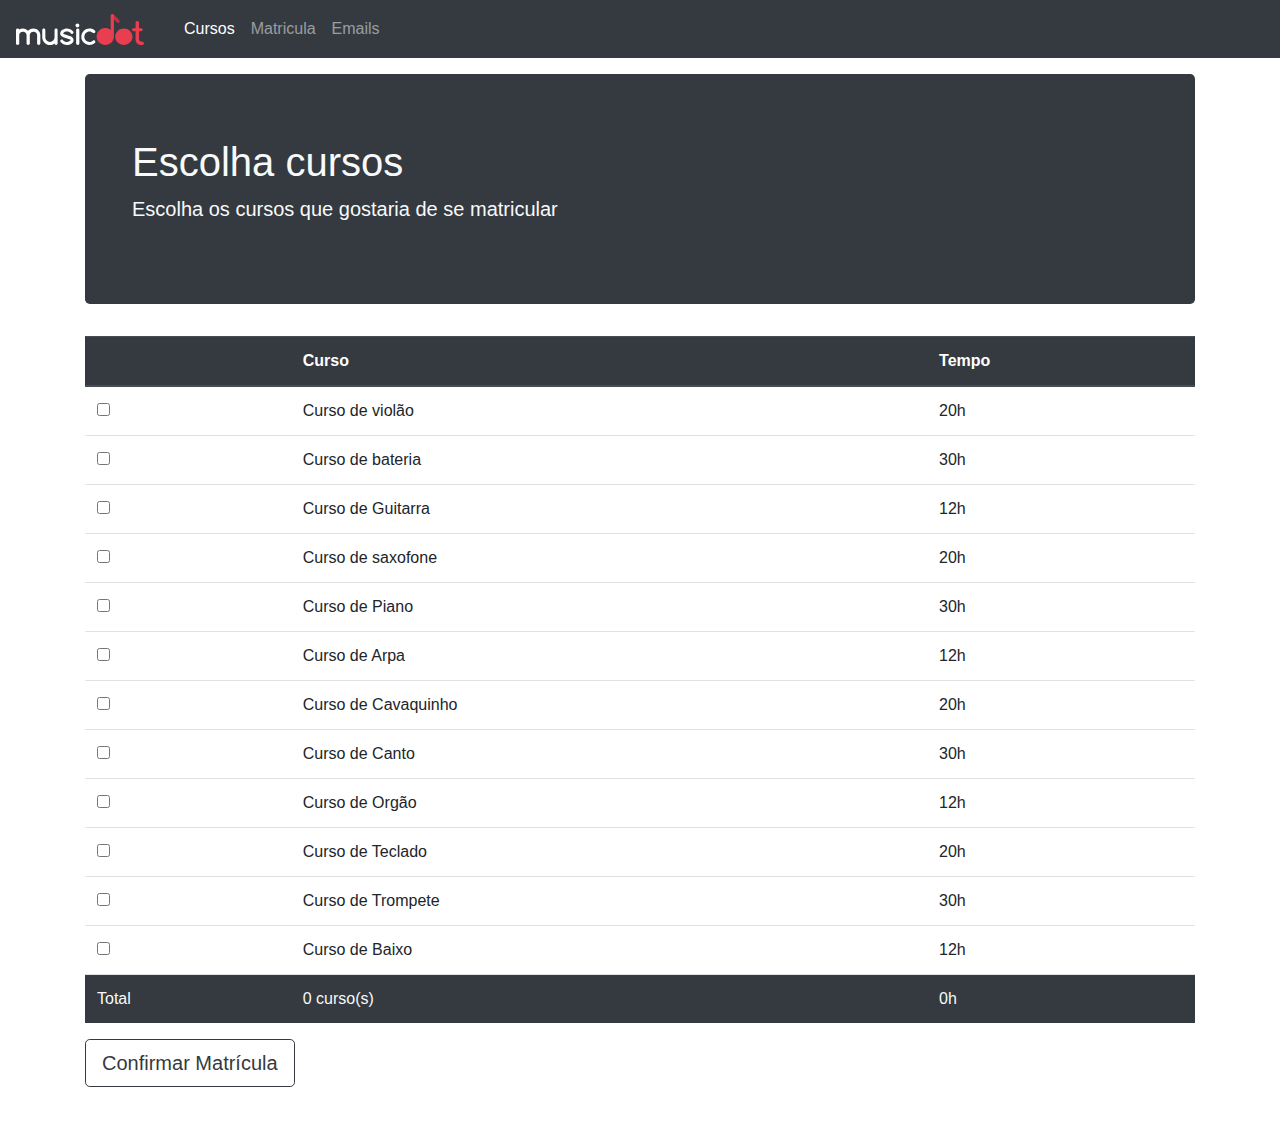
<file: matricula.html>
<!DOCTYPE html>
<html>
<head>
	<meta charset="utf-8">
	<meta name="viewport" content="width=device-width">
	<title>Matricula</title>
	<link rel="stylesheet" type="text/css" href="css/bootstrap.css">
	<link href="img/favicon.ico" rel="icon">
	<link rel="stylesheet" type="text/css" href="matricula.css">
</head>
	<body>
		<header class="header">
			<nav class="navbar navbar-expand-sm navbar-dark bg-dark">
				<a class="navbar-brand" href="index.html"><img class="header-navbar-logo" src="img/musicdot-logo-light.svg" alt="Logo da MusicDont"></a>

				<button class="navbar-toggler" type="button" data-toggle="collapse" data-target="#navbarSupportedContent" aria-controls="#navbarSupportedContent" aria-expanded="false" aria-label="Toggler navigation">
					<span class="navbar-toggler-icon"></span>
				</button>

				


				<div class="collapse navbar-collapse" id="navbarSupportedContent">
					<ul class="navbar-nav mr-auto">
						<li class="nav-item active">
							<a class="nav-link" href="#">Cursos</a>
							</li>
							<li class="nav-item">
								<a class="nav-link" href="#">Matricula</a>
							</li>
							<li class="nav-item">
								<a class="nav-link" href="#">Emails</a>
							</li> 
						</li>

					</ul>
					</div>	
				</nav>	
					
				
					
					

		</header>
		<main class="container mb-4">
			<div class="jumbotron bg-dark headr-matricula text-light mt-3">
				<div class="container">
					<h1>Escolha cursos</h1>
					<p class="lead">Escolha os cursos que gostaria de se matricular</p>
				</div>
			</div>

			<table class="table table-hover rounded-top">
				<thead class="thead-dark">
					<tr>
						<th scope="col"></th>
						<th scope="col">Curso</th>
						<th scope="col">Tempo</th>
					</tr>

				</thead>
				<tbody>
					<tr>
						<td><input  onclick="adicionaCurso(this)" type="checkbox" name="Curso" value="20"></td>
						<td>Curso de violão</td>
						<td>20h</td>
					</tr>
					<tr>
                        <td><input onclick="adicionaCurso(this)" type="checkbox" name="curso" value="30"></td>
                        <td>Curso de bateria</td>
                        <td>30h</td>
                    </tr>
                    <tr>
                        <td><input onclick="adicionaCurso(this)" type="checkbox" name="curso" value="12"></td>
                        <td>Curso de Guitarra</td>
                        <td>12h</td>
                    </tr>
                    <tr>
                        <td><input onclick="adicionaCurso(this)" type="checkbox" name="curso" value="20"></td>
                        <td>Curso de saxofone</td>
                        <td>20h</td>
                    </tr>
                    <tr>
                        <td><input onclick="adicionaCurso(this)" type="checkbox" name="curso" value="30"></td>
                        <td>Curso de Piano</td>
                        <td>30h</td>
                    </tr>
                    <tr>
                        <td><input onclick="adicionaCurso(this)" type="checkbox" name="curso" value="12"></td>
                        <td>Curso de Arpa</td>
                        <td>12h</td>
                    </tr>
                    <tr>
                        <td><input onclick="adicionaCurso(this)" type="checkbox" name="curso" value="20"></td>
                        <td>Curso de Cavaquinho</td>
                        <td>20h</td>
                    </tr>
                    <tr>
                        <td><input onclick="adicionaCurso(this)" type="checkbox" name="curso" value="30"></td>
                        <td>Curso de Canto</td>
                        <td>30h</td>
                    </tr>
                   
                    <tr>
                        <td><input onclick="adicionaCurso(this)" type="checkbox" name="curso" value="12"></td>
                        <td>Curso de Orgão</td>
                        <td>12h</td>
                    </tr>
                    
                    <tr>
                        <td><input onclick="adicionaCurso(this)" type="checkbox" name="curso" value="20"></td>
                        <td>Curso de Teclado</td>
                        <td>20h</td>
                    </tr>
                    
                    <tr>
                        <td><input onclick="adicionaCurso(this)" type="checkbox" name="curso" value="30"></td>
                        <td>Curso de Trompete</td>
                        <td>30h</td>
                   

                    </tr>
                    
                    <tr>
                        <td><input onclick="adicionaCurso(this)" type="checkbox" name="curso" value="12"></td>
                        <td>Curso de Baixo</td>
                        <td>12h</td>
                    </tr>
                    
                    <tr class="bg-dark text-light">
                        <td>Total</td>
                        <td class="js-total-de-cursos">0 curso(s)</td>
                        <td class="js-total-de-horas">0h</td>
                   </tr>
                
                
                </tbody>
            </table>
            <button type="button" class="js-botao-matricula btn btn-outline-dark btn-lg mb-4">Confirmar Matrícula</button>
				




				</tbody>
			

			</table>

		





		</main>

		<script src="js/jquery-3.7.0.js"></script>
		<script src="js/bootstrap.js"></script>
		<script src="js/matricula.js"></script>



	</body>
</html>
</file>
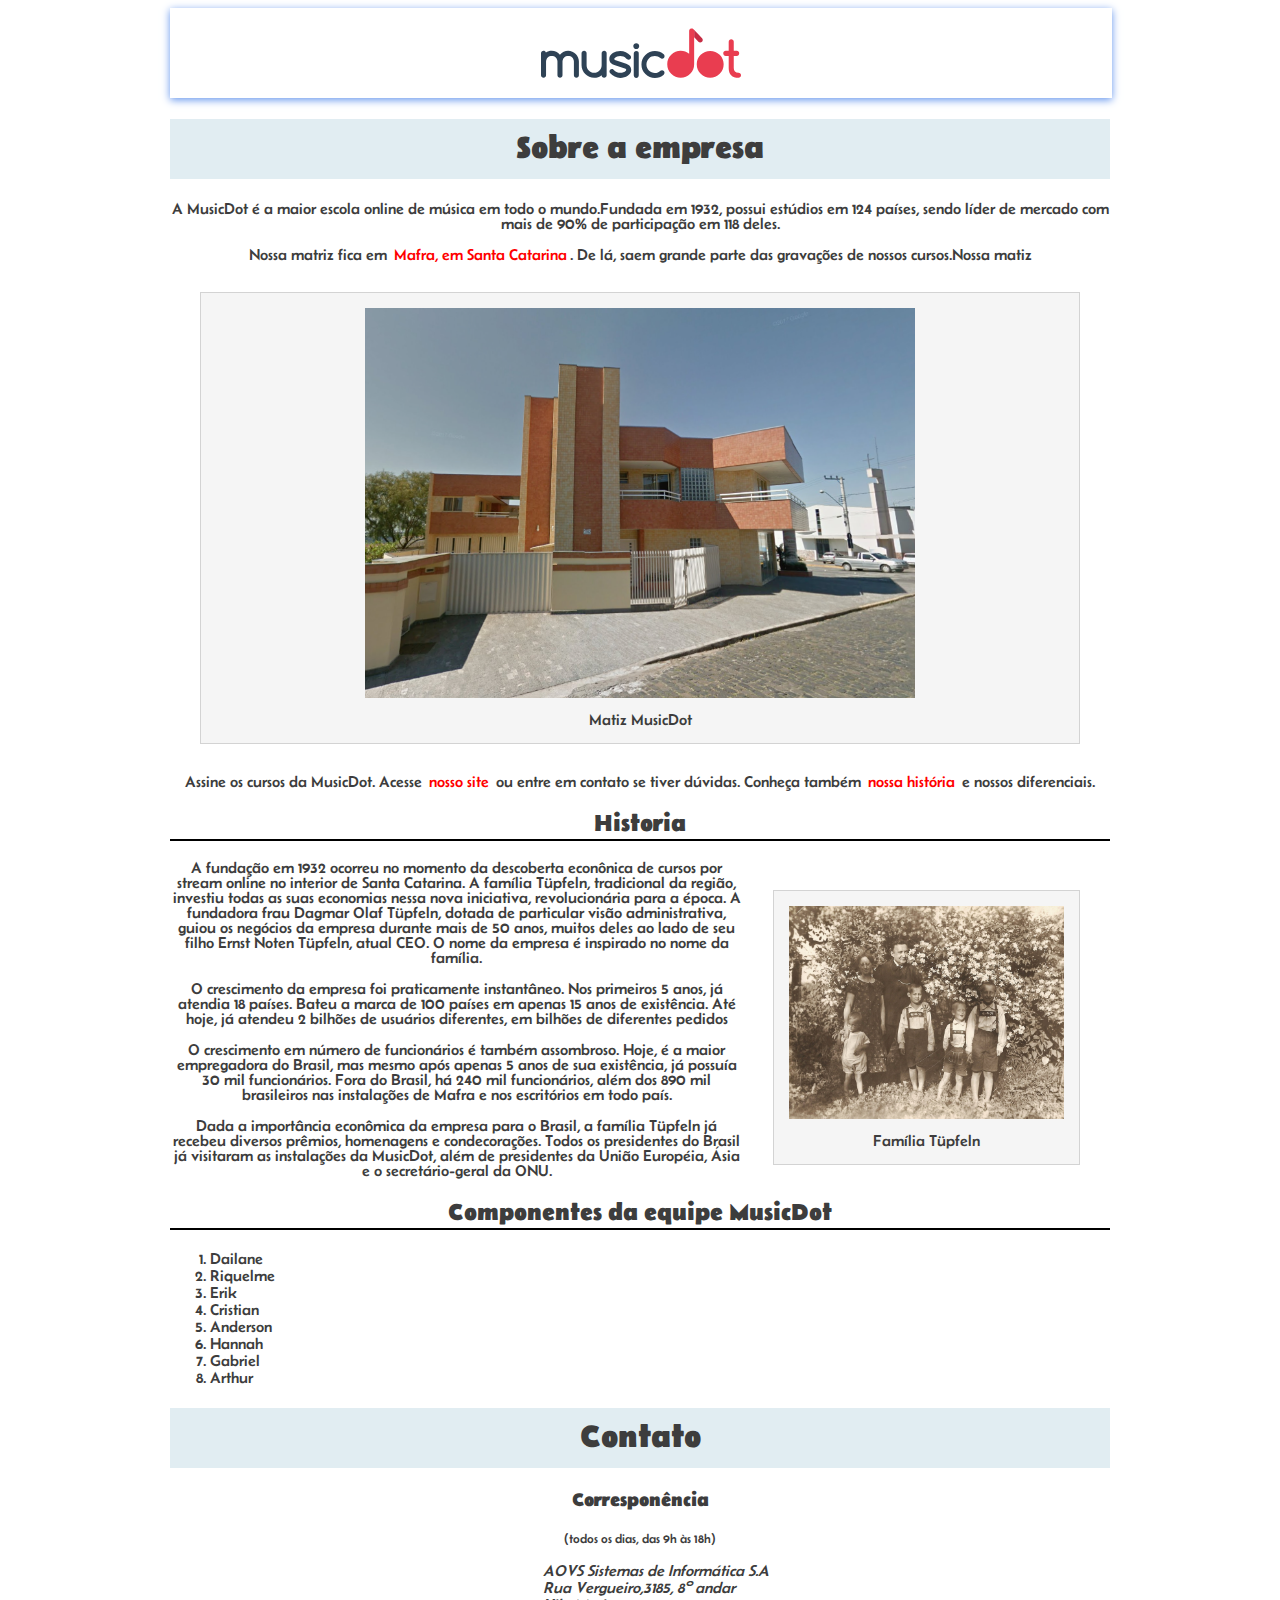
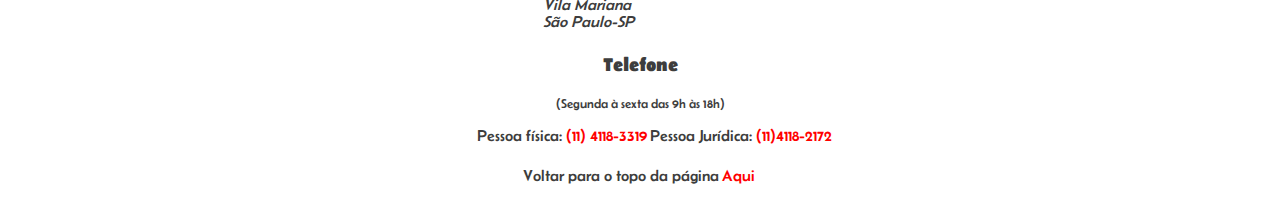
<file: sobre.html>
<!DOCTYPE html>
<html long="pt-br">
<head>
	<meta charset="utf-8">
	<meta name="viewport" content="width=device-width, initial-scale=1">
	<title>MusicDot | Sobre empresa</title>
    <link rel="stylesheet" type="text/css" href="css/styler.css.css">
    <link rel="icon"  href="img/favicon.ico">
</head>

	<header>
	<img  id="info" src="img/logo.svg">
	</header>
	<body>
	  
	  <h1 class="titulo">Sobre a empresa</h1>

	  <p class="text">A MusicDot é a maior escola online de música em todo o mundo.Fundada em 1932, possui estúdios em 124 países, sendo líder de mercado com mais de 90% de participação em 118 deles.</p>
	  
	  <p>Nossa matriz fica em <a target="blank"href="https://www.google.com.br/maps/place/Tabo%C3%A3o,+Rio+do+Sul+-+SC/". >Mafra, em Santa Catarina</a>. De lá, saem grande parte das gravações de nossos cursos.Nossa matiz</p>

	  <figure> 
	  	<img class="matiz-musicdot" src="img/matriz-musicdot.png" alt="Matiz musicdot"> 
	  	<figcaption>Matiz MusicDot
	  	</figcaption>
	  </figure>
	  <p>Assine os cursos da MusicDot. Acesse <a href="index.html">nosso site</a> ou entre em contato se tiver dúvidas. Conheça também <a href="#Historia">nossa história</a> e nossos diferenciais.</p>

	  <h2 class="subtitulo" id="Historia">Historia</h2>

	  <figure class="família-tupfeln">
	  	<img  src="img/familia-tupfeln.jpg" alt="foto da família Tüpfeln">
	  	<figcaption>Família Tüpfeln</figcaption>
	  </figure>
	  <p class="text">A fundação em 1932 ocorreu no momento da descoberta econônica de cursos por stream online no interior de Santa Catarina. A família Tüpfeln, tradicional da região, investiu todas as suas economias nessa nova iniciativa, revolucionária para a época. A fundadora frau Dagmar Olaf Tüpfeln, dotada de particular visão administrativa, guiou os negócios da empresa durante mais de 50 anos, muitos deles ao lado de seu filho Ernst Noten Tüpfeln, atual CEO. O nome da empresa é inspirado no nome da família.
	  </p>
	  <p>O crescimento da empresa foi praticamente instantâneo. Nos primeiros 5 anos, já atendia 18 países.
		Bateu a marca de 100 países em apenas 15 anos de existência. Até hoje, já atendeu 2 bilhões de usuários diferentes, em bilhões de diferentes pedidos
	</p>
    <p>O crescimento em número de funcionários é também assombroso. Hoje, é a maior empregadora do Brasil, mas mesmo após apenas 5 anos de sua existência, já possuía 30 mil funcionários. Fora do Brasil, há 240 mil funcionários, além dos 890 mil brasileiros nas instalações de Mafra e nos escritórios em todo país.
	</p>
	<p>Dada a importância econômica da empresa para o Brasil, a família Tüpfeln já recebeu diversos prêmios, homenagens e condecorações. Todos os presidentes do Brasil já visitaram as instalações da MusicDot, além de presidentes da União Européia, Ásia e o secretário-geral da ONU.
		</p>

		<h2>Componentes da equipe MusicDot</h2>

		<ol>
			<li>Dailane</li>
			<li>Riquelme</li>
			<li>Erik</li>
			<li>Cristian</li>
			<li>Anderson</li>
			<li>Hannah</li>
			<li>Gabriel</li>
			<li>Arthur</li>
		</ol>

		

	   <h1 class="titulo">Contato</h1>

	   <h3 class="contato__subtitulo">Corresponência</h3>
	   	<small >(todos os dias, das 9h às 18h)</small>

	   <address class="contato__info">
	   		AOVS Sistemas de Informática S.A

	   		<br>
	   		Rua Vergueiro,3185, 8º andar

	   		<br>
	   		Vila Mariana
	   		
	   		<br>
	   		São Paulo-SP 
	   </address>
	  
	  	
	  	<h3 class="contato__subtitulo">Telefone</h3>

	   	<small >(Segunda à sexta das 9h às 18h)</small>
	   	
	   	<dl class="contato__info">	   	

	   		<dt class="contato__info-titulo">Pessoa física:</dt>
			
			<dd class="contato__info-descricao"> <a href="tel://114118-3319">(11) 4118-3319</a></dd>
	   		
	   		<dt class="contato__info-titulo">Pessoa Jurídica:</dt>
	   	 	
	   	 	<dd class="contato__info-descricao"> <a href="tel://114118-2172">(11)4118-2172</a></dd>

		</dl>

			<p>Voltar para o topo da página<a href="#info">Aqui</a>

	




	</body>



</html>
</file>
<file: matricula.css>
.header-navbar-logo{
	width: 8rem;
	margin-right: 1rem;
}

.header-matricula h1{
	font-weight: 300;
}
</file>
<file: css/styler.css.css>
@import url('https://fonts.googleapis.com/css2?family=Belanosima:wght@400;600;700&display=swap');
header{
	padding: 20px;
    box-shadow: 0 0.1rem 0.5rem #6495ED;
    width: 96%;
    background: var(--white); 
    transition: all 0.5s;
	display: flex;
	align-items: center;
	justify-content: center;
}


body{
	width: 940px;
	margin-left: auto;
	margin-right: auto;
	font-family: Belanosima;
	color: #3D3D3D;
}


.text{
	
	font-family: Belanosima;

}

h1{
	padding: 10px;
	
	text-align: center;
}


.titulo{
text-align: center;
padding: 10px;
font-size: 32;
background-color:#E1EDF2 ;
}	
.imagem-principal{
 margin: 0 auto;
 	
}

p{
	text-align: center;
	line-height: 15px;

}

h2{
	text-align: center;
	border-bottom: 2px solid black;
}


figcaption{
	margin-top: 10px;
	
}




figure{
	margin: 30px;
	padding: 15px;
	border:1px solid lightgrey;
	background-color: whitesmoke;
	text-align: center;
}


a{
	text-decoration: none;
	color: red;
	margin: 3px;
}


.matiz-musicdot{
	width: 550px;
	margin-left: auto;
	margin-right: auto;

}


.família-tupfeln{
	width: 275px;
	float: right;
}

figure img{
	width: 100%;
}

.contato__subtitulo{
	display: inline;
	display: flex;
	align-items: center;
	justify-content: center;
}

.contato__info{
	margin: 16px 0 24px;
	padding-left: 32px;
	display: flex ;
	justify-content: center;
	align-items: center;
	
}

.contato__info-titulo,.contato__info-descricao{
	display: inline;
	text-align: center;
}
.contato__info-descricao{
	margin-left: 1px;
}
small{
	display: flex;
	align-items: center;
	justify-content: center;
}
</file>
